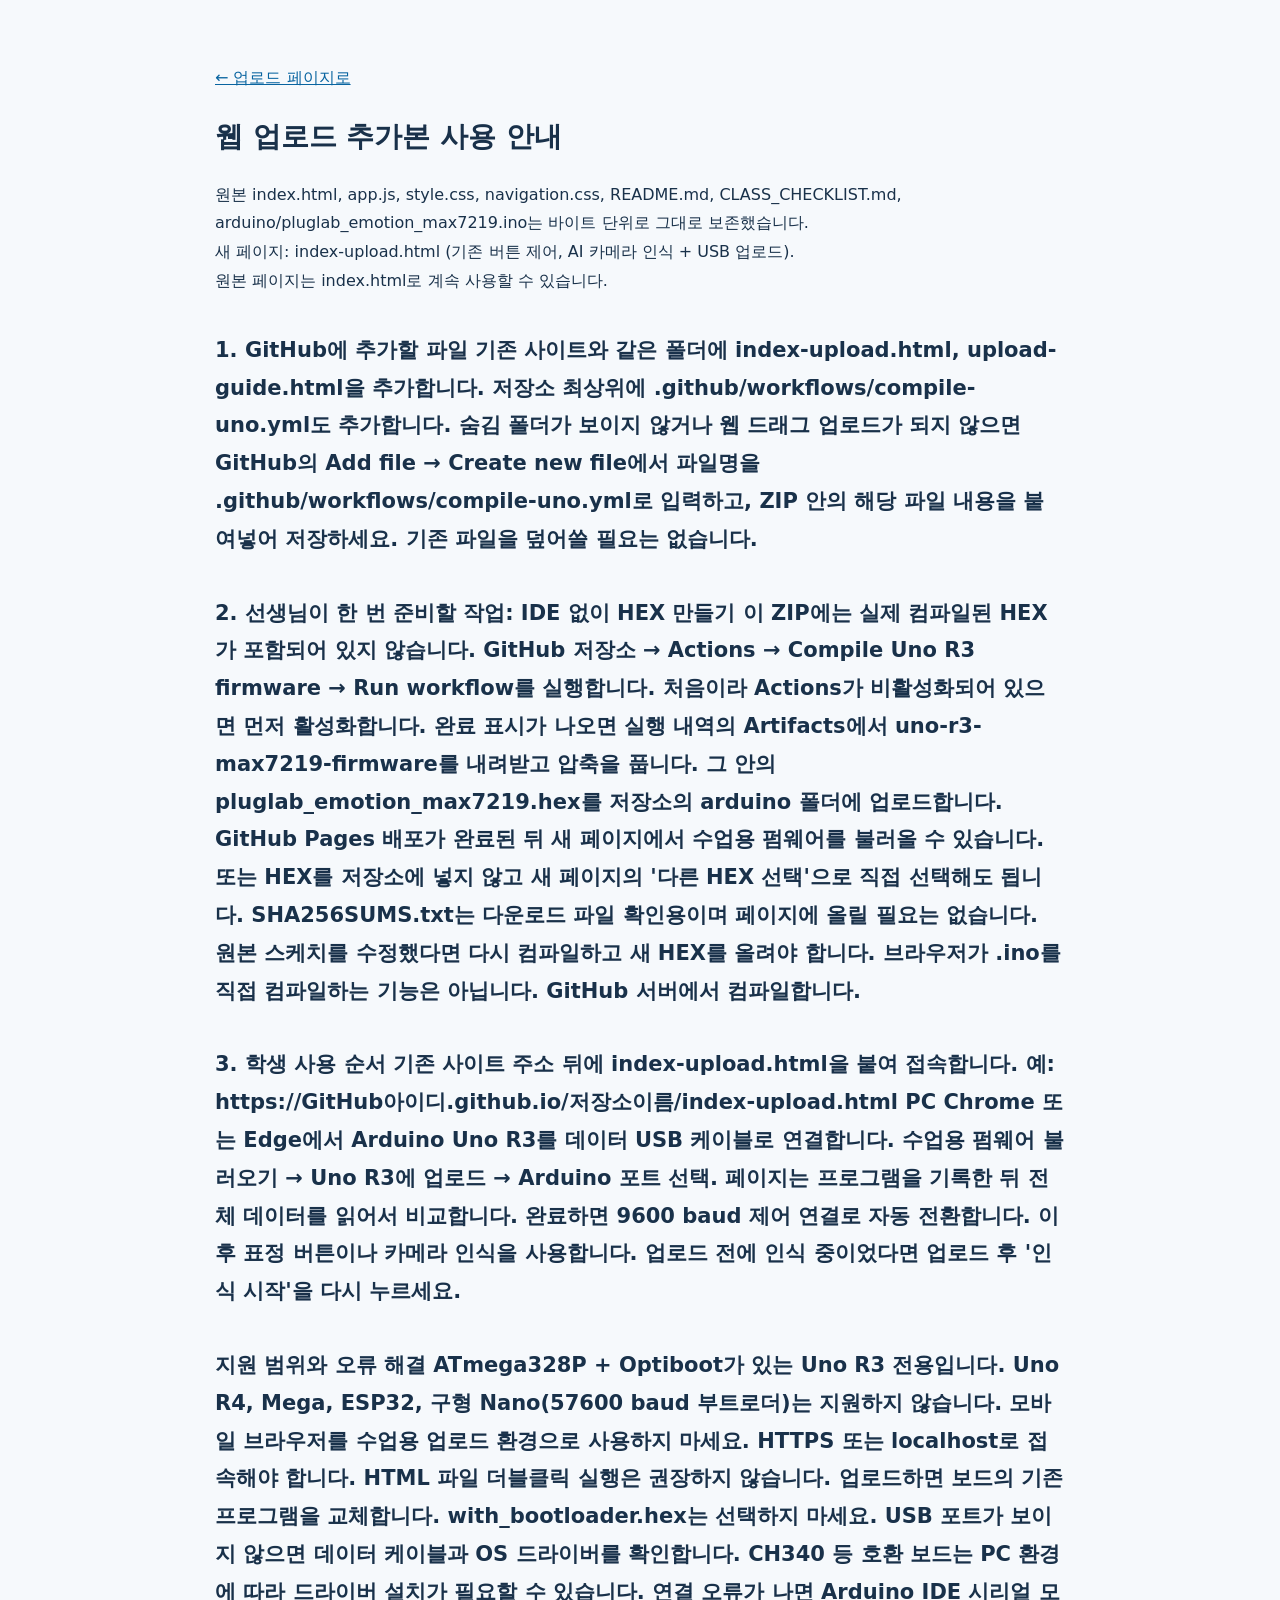
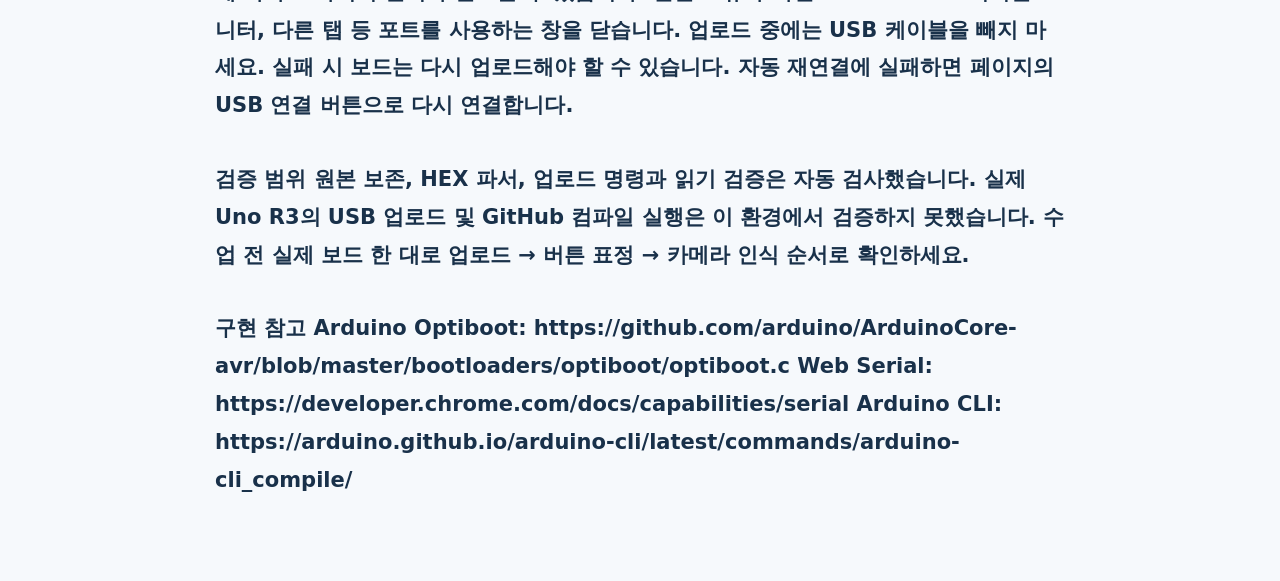
<file: upload-guide.html>
<!doctype html><html lang="ko"><meta charset="utf-8"><meta name="viewport" content="width=device-width,initial-scale=1"><title>Arduino 웹 업로드 안내</title><style>body{max-width:850px;margin:40px auto;padding:24px;font-family:system-ui,sans-serif;line-height:1.8;color:#19314a;background:#f6f9fc}h1{font-size:28px}h2{margin-top:36px;font-size:21px}a{color:#0864a0}p{overflow-wrap:anywhere}</style><a href="index-upload.html">← 업로드 페이지로</a><h1>웹 업로드 추가본 사용 안내</h1><p>원본 index.html, app.js, style.css, navigation.css, README.md, CLASS_CHECKLIST.md,<br>arduino/pluglab_emotion_max7219.ino는 바이트 단위로 그대로 보존했습니다.<br>새 페이지: index-upload.html (기존 버튼 제어, AI 카메라 인식 + USB 업로드).<br>원본 페이지는 index.html로 계속 사용할 수 있습니다.</p><h2>1. GitHub에 추가할 파일
기존 사이트와 같은 폴더에 index-upload.html, upload-guide.html을 추가합니다.
저장소 최상위에 .github/workflows/compile-uno.yml도 추가합니다.
숨김 폴더가 보이지 않거나 웹 드래그 업로드가 되지 않으면 GitHub의 Add file →
Create new file에서 파일명을 .github/workflows/compile-uno.yml로 입력하고,
ZIP 안의 해당 파일 내용을 붙여넣어 저장하세요.
기존 파일을 덮어쓸 필요는 없습니다.</h2><h2>2. 선생님이 한 번 준비할 작업: IDE 없이 HEX 만들기
이 ZIP에는 실제 컴파일된 HEX가 포함되어 있지 않습니다.
GitHub 저장소 → Actions → Compile Uno R3 firmware → Run workflow를 실행합니다.
처음이라 Actions가 비활성화되어 있으면 먼저 활성화합니다.
완료 표시가 나오면 실행 내역의 Artifacts에서 uno-r3-max7219-firmware를 내려받고 압축을 풉니다.
그 안의 pluglab_emotion_max7219.hex를 저장소의 arduino 폴더에 업로드합니다.
GitHub Pages 배포가 완료된 뒤 새 페이지에서 수업용 펌웨어를 불러올 수 있습니다.
또는 HEX를 저장소에 넣지 않고 새 페이지의 &#x27;다른 HEX 선택&#x27;으로 직접 선택해도 됩니다.
SHA256SUMS.txt는 다운로드 파일 확인용이며 페이지에 올릴 필요는 없습니다.
원본 스케치를 수정했다면 다시 컴파일하고 새 HEX를 올려야 합니다.
브라우저가 .ino를 직접 컴파일하는 기능은 아닙니다. GitHub 서버에서 컴파일합니다.</h2><h2>3. 학생 사용 순서
기존 사이트 주소 뒤에 index-upload.html을 붙여 접속합니다.
예: https://GitHub아이디.github.io/저장소이름/index-upload.html
PC Chrome 또는 Edge에서 Arduino Uno R3를 데이터 USB 케이블로 연결합니다.
수업용 펌웨어 불러오기 → Uno R3에 업로드 → Arduino 포트 선택.
페이지는 프로그램을 기록한 뒤 전체 데이터를 읽어서 비교합니다.
완료하면 9600 baud 제어 연결로 자동 전환합니다. 이후 표정 버튼이나 카메라 인식을 사용합니다.
업로드 전에 인식 중이었다면 업로드 후 &#x27;인식 시작&#x27;을 다시 누르세요.</h2><h2>지원 범위와 오류 해결
ATmega328P + Optiboot가 있는 Uno R3 전용입니다. Uno R4, Mega, ESP32,
구형 Nano(57600 baud 부트로더)는 지원하지 않습니다.
모바일 브라우저를 수업용 업로드 환경으로 사용하지 마세요.
HTTPS 또는 localhost로 접속해야 합니다. HTML 파일 더블클릭 실행은 권장하지 않습니다.
업로드하면 보드의 기존 프로그램을 교체합니다. with_bootloader.hex는 선택하지 마세요.
USB 포트가 보이지 않으면 데이터 케이블과 OS 드라이버를 확인합니다.
CH340 등 호환 보드는 PC 환경에 따라 드라이버 설치가 필요할 수 있습니다.
연결 오류가 나면 Arduino IDE 시리얼 모니터, 다른 탭 등 포트를 사용하는 창을 닫습니다.
업로드 중에는 USB 케이블을 빼지 마세요. 실패 시 보드는 다시 업로드해야 할 수 있습니다.
자동 재연결에 실패하면 페이지의 USB 연결 버튼으로 다시 연결합니다.</h2><h2>검증 범위
원본 보존, HEX 파서, 업로드 명령과 읽기 검증은 자동 검사했습니다.
실제 Uno R3의 USB 업로드 및 GitHub 컴파일 실행은 이 환경에서 검증하지 못했습니다.
수업 전 실제 보드 한 대로 업로드 → 버튼 표정 → 카메라 인식 순서로 확인하세요.</h2><h2>구현 참고
Arduino Optiboot: https://github.com/arduino/ArduinoCore-avr/blob/master/bootloaders/optiboot/optiboot.c
Web Serial: https://developer.chrome.com/docs/capabilities/serial
Arduino CLI: https://arduino.github.io/arduino-cli/latest/commands/arduino-cli_compile/
</h2></html>
</file>
